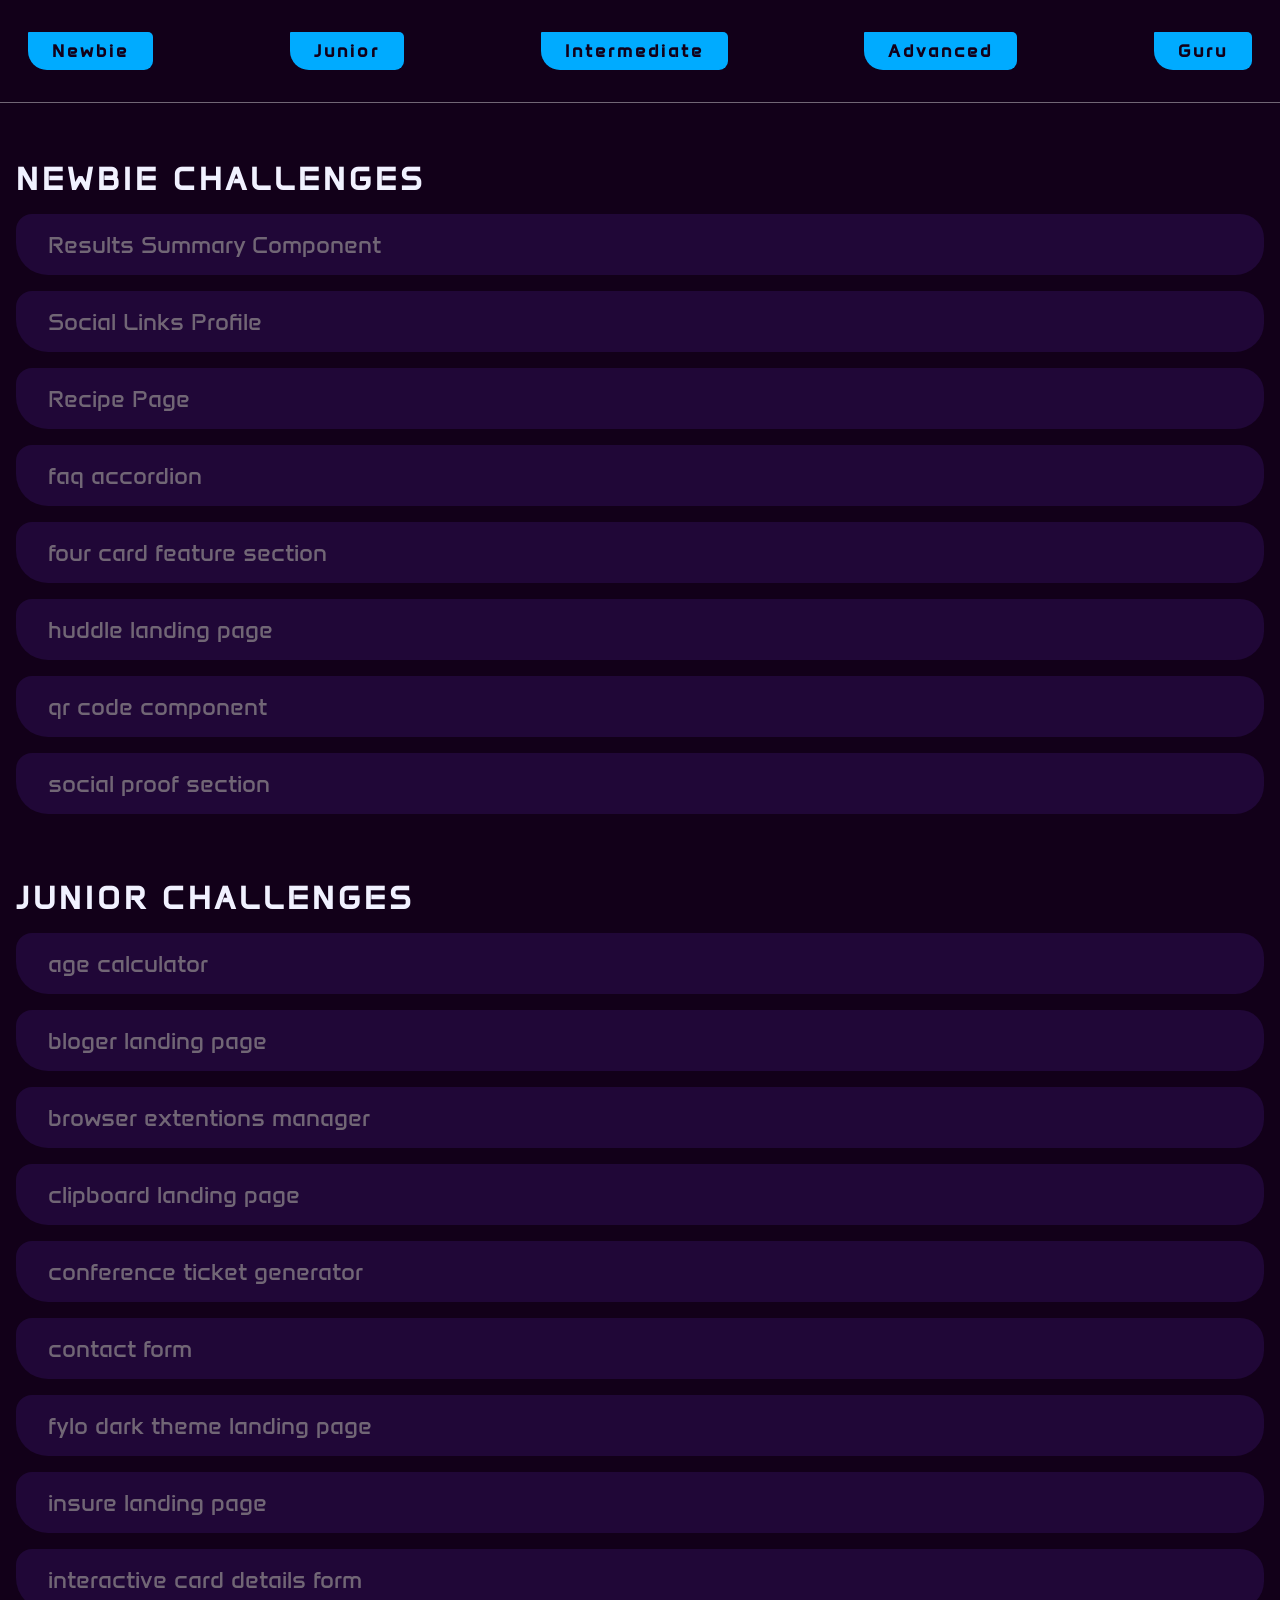
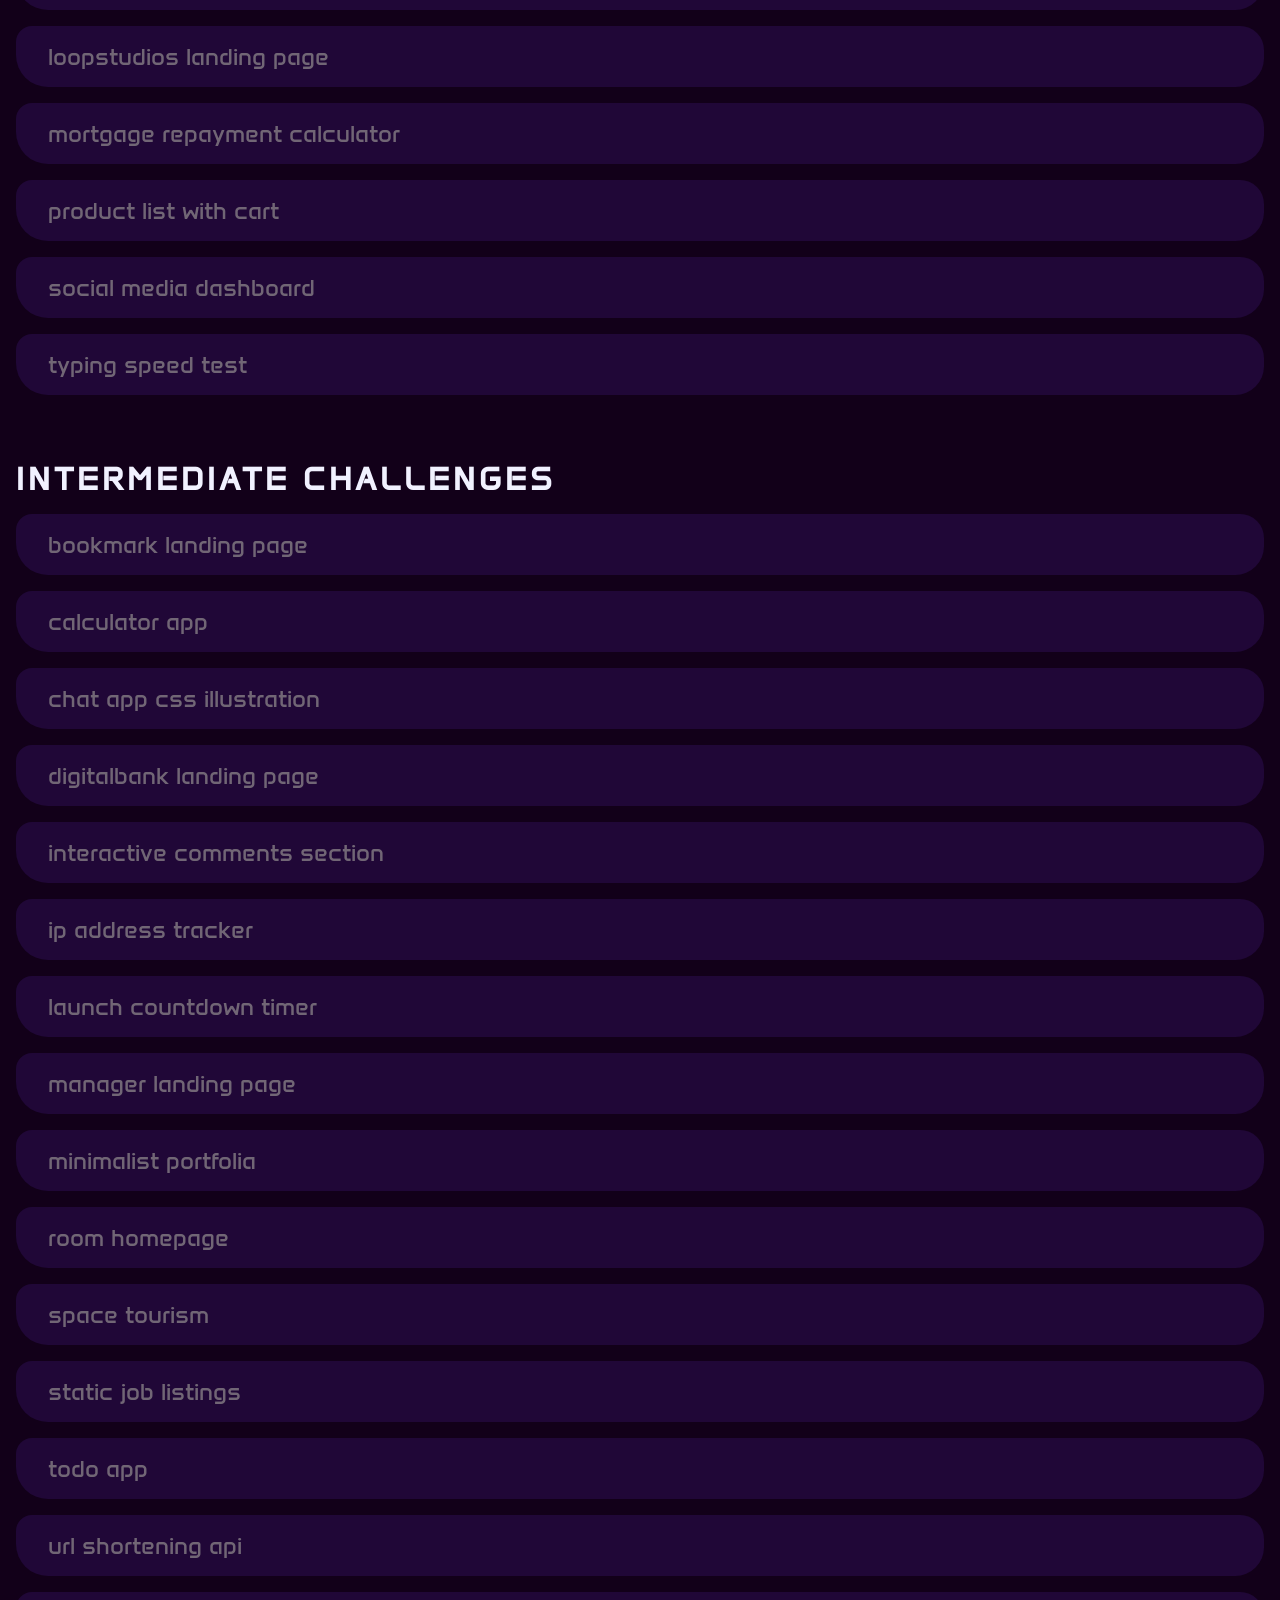
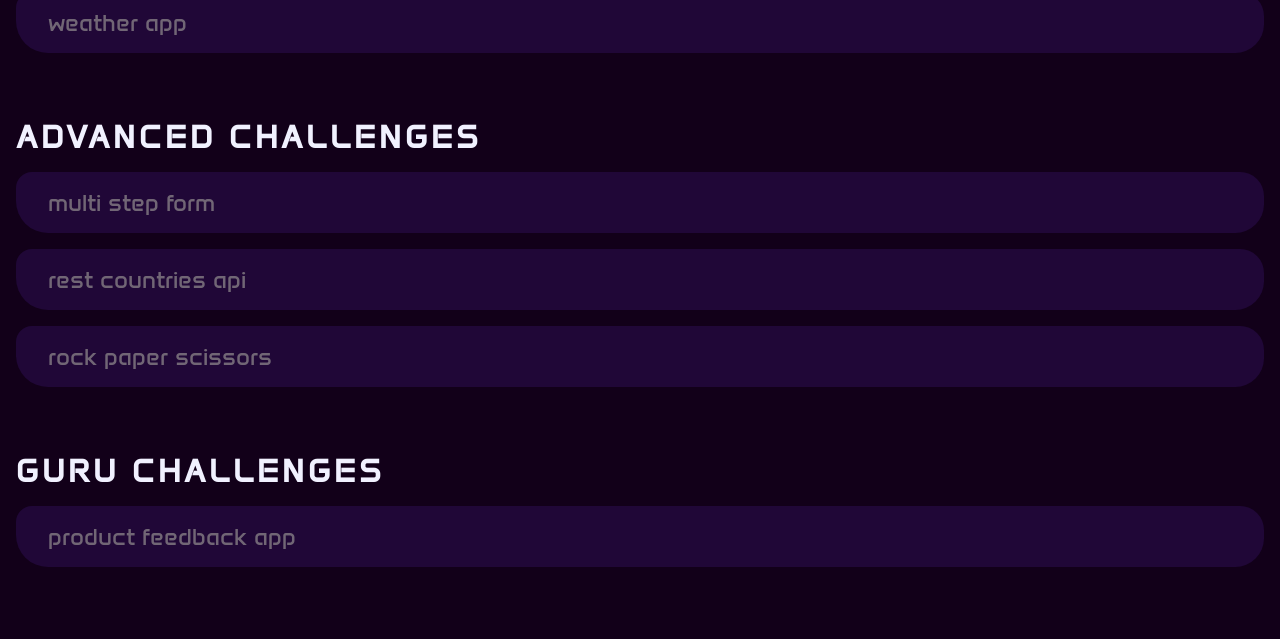
<file: index.html>
<!doctype html>
<html lang="en">
    <head>
        <meta charset="UTF-8" />
        <meta name="viewport" content="width=device-width, initial-scale=1" />
        <link
            rel="icon"
            type="image/png"
            sizes="32x32"
            href="./resource/favicon-32x32.png"
        />
        <title>FrontEnd Mentor Challenges</title>
        <link href="./resource/style.css" rel="stylesheet" />
    </head>
    <body>
        <header>
            <a href="#newbie">newbie</a>
            <a href="#junior">junior</a>
            <a href="#intermediate">intermediate</a>
            <a href="#advanced">advanced</a>
            <a href="#guru">guru</a>
        </header>

        <main>
            <section id="newbie">
                <h2>newbie Challenges</h2>
                <div class="solutions-links">
                    <a href="./newbie/results-summary-component/index.html"
                        >Results Summary Component</a
                    >
                    <a href="./newbie/social-links-profile/index.html"
                        >Social Links Profile</a
                    >
                    <a href="./newbie/recipe-page/index.html"> Recipe Page</a>
                    <a href="./newbie/faq-accordion/index.html"
                        >faq accordion</a
                    >
                    <a href="./newbie/four-card-feature-section/index.html"
                        >four card feature section</a
                    >
                    <a href="./newbie/huddle-landing-page/index.html">
                        huddle landing page
                    </a>
                    <a href="./newbie/qr-code-component/index.html"
                        >qr code component</a
                    >
                    <a href="./newbie/social-proof-section/index.html"
                        >social proof section</a
                    >
                </div>
            </section>
            <section id="junior">
                <h2>junior Challenges</h2>
                <div class="solutions-links">
                    <a href="./junior/age-calculator-app-main/index.html"
                        >age calculator</a
                    >
                    <a href="./junior/blogr-landing-page/index.html"
                        >bloger landing page</a
                    >
                    <a href="./junior/browser-extensions-manager-ui/index.html"
                        >browser extentions manager</a
                    >
                    <a href="./junior/clipboard-landing-page/index.html"
                        >clipboard landing page</a
                    >
                    <a href="./junior/conference-ticket-generator/index.html"
                        >conference ticket generator</a
                    >
                    <a href="./junior/contact-form/index.html">contact form</a>
                    <a href="./junior/fylo-dark-theme-landing-page/index.html"
                        >fylo dark theme landing page</a
                    >
                    <a href="./junior/insure-landing-page/index.html"
                        >insure landing page</a
                    >
                    <a href="./junior/interactive-card-details-form/index.html"
                        >interactive card details form</a
                    >
                    <a href="./junior/loopstudios-landing-page/index.html"
                        >loopstudios landing page</a
                    >
                    <a href="./junior/mortgage-repayment-calculator/index.html"
                        >mortgage repayment calculator</a
                    >
                    <a href="./junior/product-list-with-cart/index.html"
                        >product list with cart</a
                    >
                    <a
                        href="./junior/social-media-dashboard-with-theme-switcher/index.html"
                        >social media dashboard</a
                    >
                    <a href="./junior/typing-speed-test/index.html"
                        >typing speed test</a
                    >
                </div>
            </section>
            <section id="intermediate">
                <h2>intermediate Challenges</h2>
                <div class="solutions-links">
                    <a href="./intermediate/bookmark-landing-page/index.html"
                        >bookmark landing page</a
                    >
                    <a href="./intermediate/calculator-app/">calculator app</a>
                    <a
                        href="./intermediate/chat-app-css-illustration/index.html"
                        >chat app css illustration</a
                    >
                    <a href="./intermediate/digitalbank-landing-page/"
                        >digitalbank landing page</a
                    >
                    <a
                        href="./intermediate/interactive-comments-section/index.html"
                        >interactive comments section</a
                    >
                    <a href="./intermediate/ip-address-tracker/index.html"
                        >ip address tracker</a
                    >
                    <a href="./intermediate/launch-countdown-timer/index.html"
                        >launch countdown timer</a
                    >
                    <a href="./intermediate/manage-landing-page/index.html"
                        >manager landing page</a
                    >
                    <a href="./intermediate/minimalist-portfolio/"
                        >minimalist portfolia</a
                    >
                    <a href="./intermediate/room-homepage/index.html"
                        >room homepage</a
                    >
                    <a href="./intermediate/space-tourism-website/index.html"
                        >space tourism</a
                    >
                    <a href="./intermediate/static-job-listings/index.html"
                        >static job listings</a
                    >
                    <a href="./intermediate/todo-app/index.html">todo app</a>
                    <a href="./intermediate/url-shortening-api/index.html"
                        >url shortening api</a
                    >
                    <a href="./intermediate/weather-app/index.html"
                        >weather app</a
                    >
                </div>
            </section>

            <section id="advanced">
                <h2>advanced Challenges</h2>
                <div class="solutions-links">
                    <a href="./advanced/multi-step-form/index.html"
                        >multi step form</a
                    >
                    <a
                        href="./advanced/rest-countries-api-with-color-theme-switcher/index.html"
                        >rest countries api</a
                    >
                    <a href="./advanced/rock-paper-scissors/index.html"
                        >rock paper scissors</a
                    >
                </div>
            </section>

            <section id="guru">
                <h2>guru Challenges</h2>
                <div class="solutions-links">
                    <a href="./guru/product-feedback-app/app/index.html"
                        >product feedback app</a
                    >
                </div>
            </section>
        </main>
    </body>
</html>
</file>
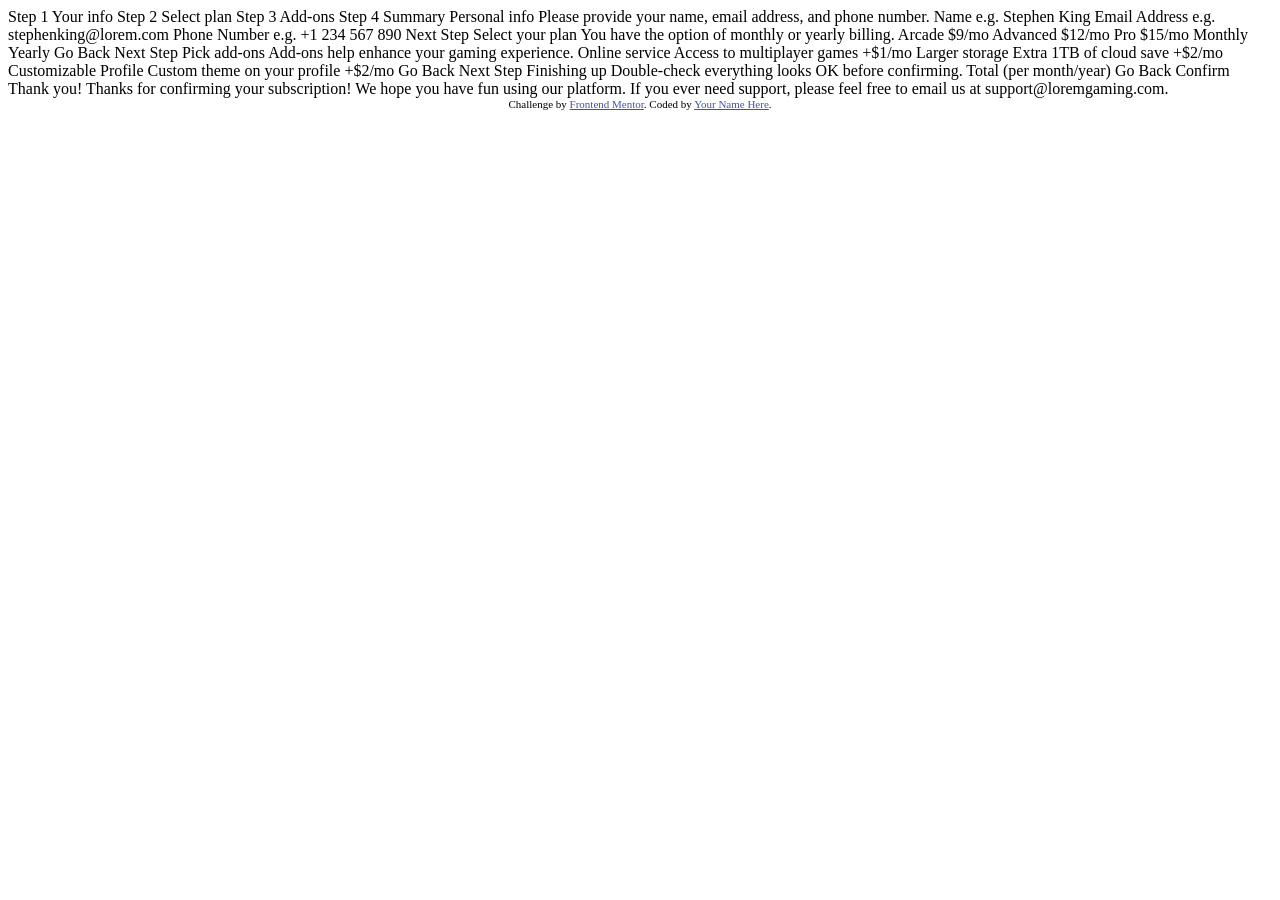
<file: advanced/multi-step-form/index.html>
<!DOCTYPE html>
<html lang="en">
<head>
  <meta charset="UTF-8">
  <meta name="viewport" content="width=device-width, initial-scale=1.0"> <!-- displays site properly based on user's device -->

  <link rel="icon" type="image/png" sizes="32x32" href="./assets/images/favicon-32x32.png">
  
  <title>Frontend Mentor | Multi-step form</title>

  <!-- Feel free to remove these styles or customise in your own stylesheet 👍 -->
  <style>
    .attribution { font-size: 11px; text-align: center; }
    .attribution a { color: hsl(228, 45%, 44%); }
  </style>
</head>
<body>

  <!-- Sidebar start -->

  Step 1
  Your info

  Step 2
  Select plan

  Step 3
  Add-ons

  Step 4
  Summary

  <!-- Sidebar end -->

  <!-- Step 1 start -->

  Personal info
  Please provide your name, email address, and phone number.

  Name
  e.g. Stephen King

  Email Address
  e.g. stephenking@lorem.com

  Phone Number
  e.g. +1 234 567 890

  Next Step

  <!-- Step 1 end -->

  <!-- Step 2 start -->

  Select your plan
  You have the option of monthly or yearly billing.

  Arcade
  $9/mo

  Advanced
  $12/mo

  Pro
  $15/mo

  Monthly
  Yearly

  Go Back
  Next Step

  <!-- Step 2 end -->

  <!-- Step 3 start -->

  Pick add-ons
  Add-ons help enhance your gaming experience.

  Online service
  Access to multiplayer games
  +$1/mo

  Larger storage
  Extra 1TB of cloud save
  +$2/mo

  Customizable Profile
  Custom theme on your profile
  +$2/mo

  Go Back
  Next Step

  <!-- Step 3 end -->

  <!-- Step 4 start -->

  Finishing up
  Double-check everything looks OK before confirming.

  <!-- Dynamically add subscription and add-on selections here -->

  Total (per month/year)

  Go Back
  Confirm

  <!-- Step 4 end -->

  <!-- Step 5 start -->

  Thank you!

  Thanks for confirming your subscription! We hope you have fun 
  using our platform. If you ever need support, please feel free 
  to email us at support@loremgaming.com.

  <!-- Step 5 end -->
  
  <div class="attribution">
    Challenge by <a href="https://www.frontendmentor.io?ref=challenge" target="_blank">Frontend Mentor</a>. 
    Coded by <a href="#">Your Name Here</a>.
  </div>
</body>
</html>
</file>
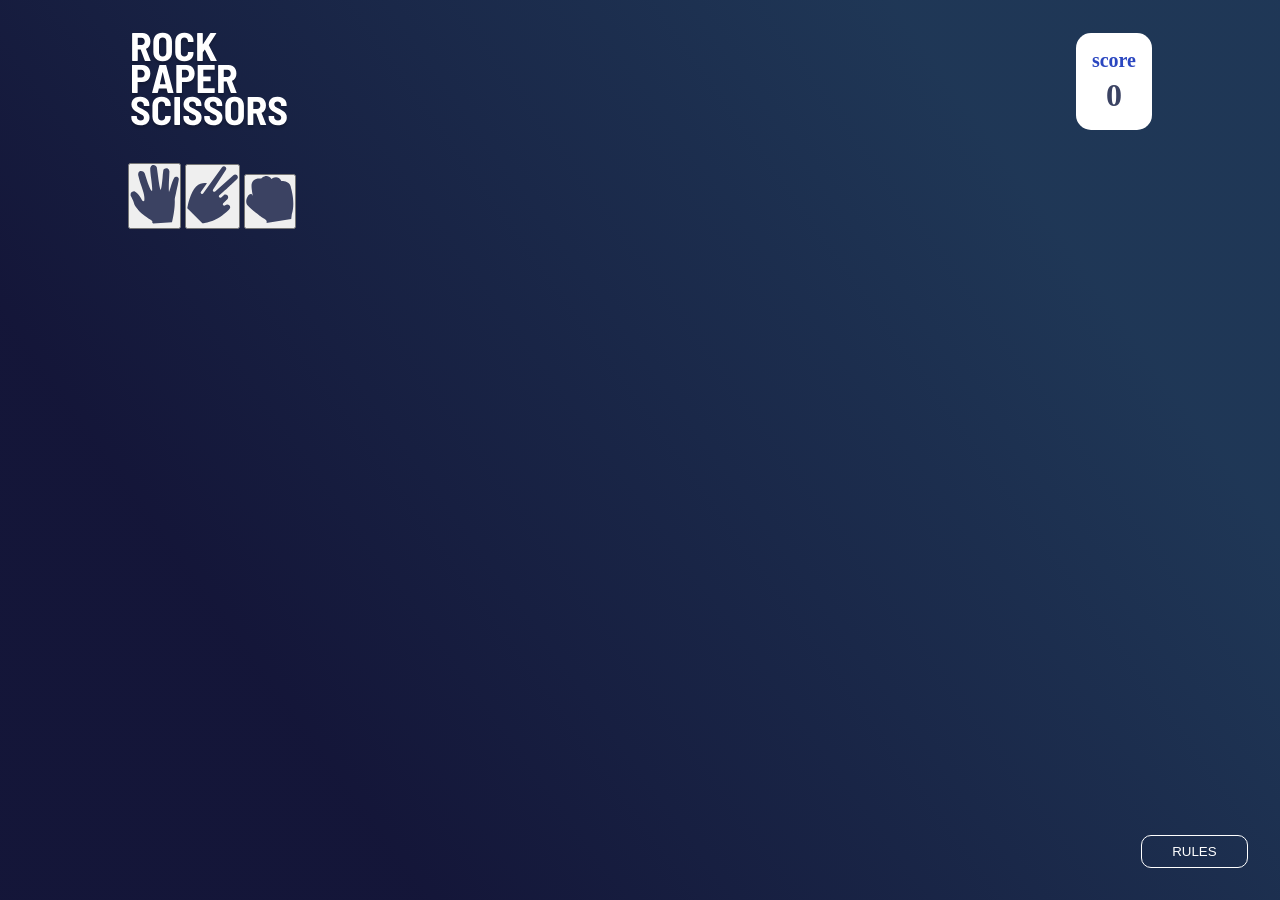
<file: advanced/rock-paper-scissors/index.html>
<!DOCTYPE html>
<html lang="en">

<head>
  <meta charset="UTF-8">
  <meta name="viewport" content="width=device-width, initial-scale=1.0">
  <!-- displays site properly based on user's device -->

  <link rel="icon" type="image/png" sizes="32x32" href="./images/favicon-32x32.png">

  <title>Frontend Mentor | Rock, Paper, Scissors</title>
  <link rel="stylesheet" href="./css/style.css">

  <!-- Score -->
  <!-- Rules -->
  <!---->
  <!-- You Picked -->
  <!-- The House Picked -->
  <!---->
  <!-- You Win -->
  <!-- You Lose -->
  <!---->
  <!-- Play Again -->
  <!---->
</head>

<body>

  <div id="wrapper">
    <header>
      <img src="./images/logo.svg" alt="">
      <strong>
        score <span id="score">0</span>
      </strong>
    </header>
    <main>
      <button type="button" id="paper">
        <img src="./images/icon-paper.svg" alt="">
      </button>
      <button type="button" id="scissors">
        <img src="./images/icon-scissors.svg" alt="">
      </button>
      <button type="button" id="rock">
        <img src="./images/icon-rock.svg" alt="">
      </button>
    </main>

    <button type="button" id="rules">rules</button>
  </div>




  <!-- :TODO: Set attribution</!-->
  <!-- <div class="attribution" hidden> -->
  <!--   Challenge by <a href="https://www.frontendmentor.io?ref=challenge" target="_blank">Frontend Mentor</a>. -->
  <!--   Coded by <a href="#">Your Name Here</a>. -->
  <!-- </div> -->

  <script src="js/main.js">

  </script>
</body>

</html>
</file>
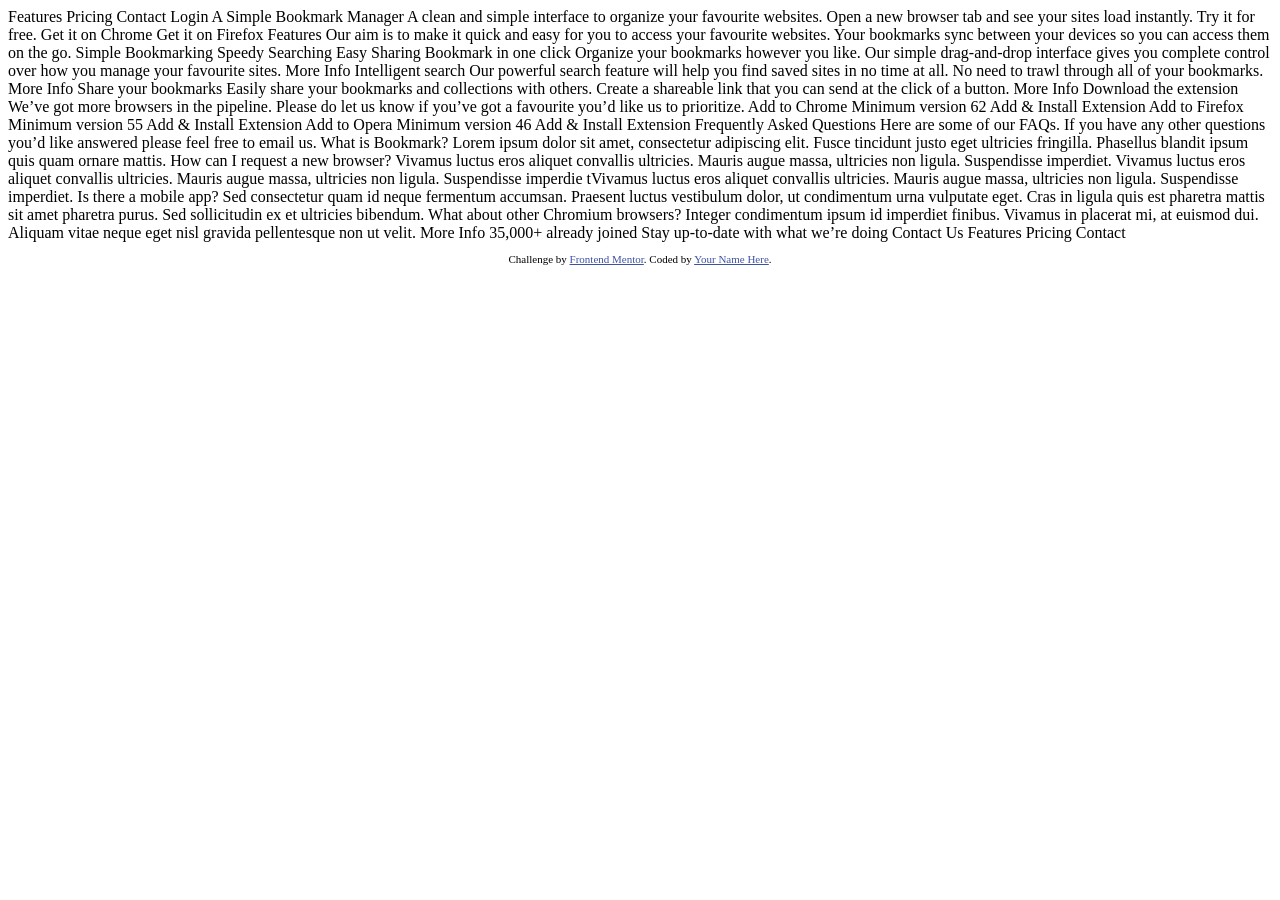
<file: intermediate/bookmark-landing-page/index.html>
<!DOCTYPE html>
<html lang="en">
<head>
  <meta charset="UTF-8">
  <meta name="viewport" content="width=device-width, initial-scale=1.0"> <!-- displays site properly based on user's device -->

  <link rel="icon" type="image/png" sizes="32x32" href="./images/favicon-32x32.png">
  
  <title>Frontend Mentor | Bookmark landing page</title>

  <!-- Feel free to remove these styles or customise in your own stylesheet 👍 -->
  <style>
    .attribution { font-size: 11px; text-align: center; }
    .attribution a { color: hsl(228, 45%, 44%); }
  </style>
</head>
<body>

  Features
  Pricing
  Contact
  Login

  A Simple Bookmark Manager

  A clean and simple interface to organize your favourite websites. Open a new 
  browser tab and see your sites load instantly. Try it for free.

  Get it on Chrome
  Get it on Firefox

  Features

  Our aim is to make it quick and easy for you to access your favourite websites. 
  Your bookmarks sync between your devices so you can access them on the go.

  Simple Bookmarking
  Speedy Searching
  Easy Sharing

  Bookmark in one click

  Organize your bookmarks however you like. Our simple drag-and-drop interface 
  gives you complete control over how you manage your favourite sites.

  More Info

  Intelligent search

  Our powerful search feature will help you find saved sites in no time at all. 
  No need to trawl through all of your bookmarks.

  More Info

  Share your bookmarks

  Easily share your bookmarks and collections with others. Create a shareable 
  link that you can send at the click of a button.

  More Info

  Download the extension

  We’ve got more browsers in the pipeline. Please do let us know if you’ve 
  got a favourite you’d like us to prioritize.

  Add to Chrome
  Minimum version 62
  Add & Install Extension

  Add to Firefox
  Minimum version 55
  Add & Install Extension

  Add to Opera
  Minimum version 46
  Add & Install Extension

  Frequently Asked Questions
  
  Here are some of our FAQs. If you have any other questions you’d like 
  answered please feel free to email us.

  <!-- Question 1 -->
  What is Bookmark?

  <!-- Answer 1 -->
  Lorem ipsum dolor sit amet, consectetur adipiscing elit. Fusce tincidunt 
  justo eget ultricies fringilla. Phasellus blandit ipsum quis quam ornare mattis.

  <!-- Question 2 -->
  How can I request a new browser?

  <!-- Answer 2 -->
  Vivamus luctus eros aliquet convallis ultricies. Mauris augue massa, ultricies non ligula. 
  Suspendisse imperdiet. Vivamus luctus eros aliquet convallis ultricies. Mauris augue massa, 
  ultricies non ligula. Suspendisse imperdie tVivamus luctus eros aliquet convallis ultricies. 
  Mauris augue massa, ultricies non ligula. Suspendisse imperdiet.

  <!-- Question 3 -->
  Is there a mobile app?

  <!-- Answer 3 -->
  Sed consectetur quam id neque fermentum accumsan. Praesent luctus vestibulum dolor, ut condimentum 
  urna vulputate eget. Cras in ligula quis est pharetra mattis sit amet pharetra purus. Sed 
  sollicitudin ex et ultricies bibendum.

  <!-- Question 4 -->
  What about other Chromium browsers?

  <!-- Answer 4 -->
  Integer condimentum ipsum id imperdiet finibus. Vivamus in placerat mi, at euismod dui. Aliquam 
  vitae neque eget nisl gravida pellentesque non ut velit.

  More Info

  35,000+ already joined

  Stay up-to-date with what we’re doing

  Contact Us

  Features
  Pricing
  Contact
  
  <footer>
    <p class="attribution">
      Challenge by <a href="https://www.frontendmentor.io?ref=challenge" target="_blank">Frontend Mentor</a>. 
      Coded by <a href="#">Your Name Here</a>.
    </p>
  </footer>
</body>
</html>
</file>
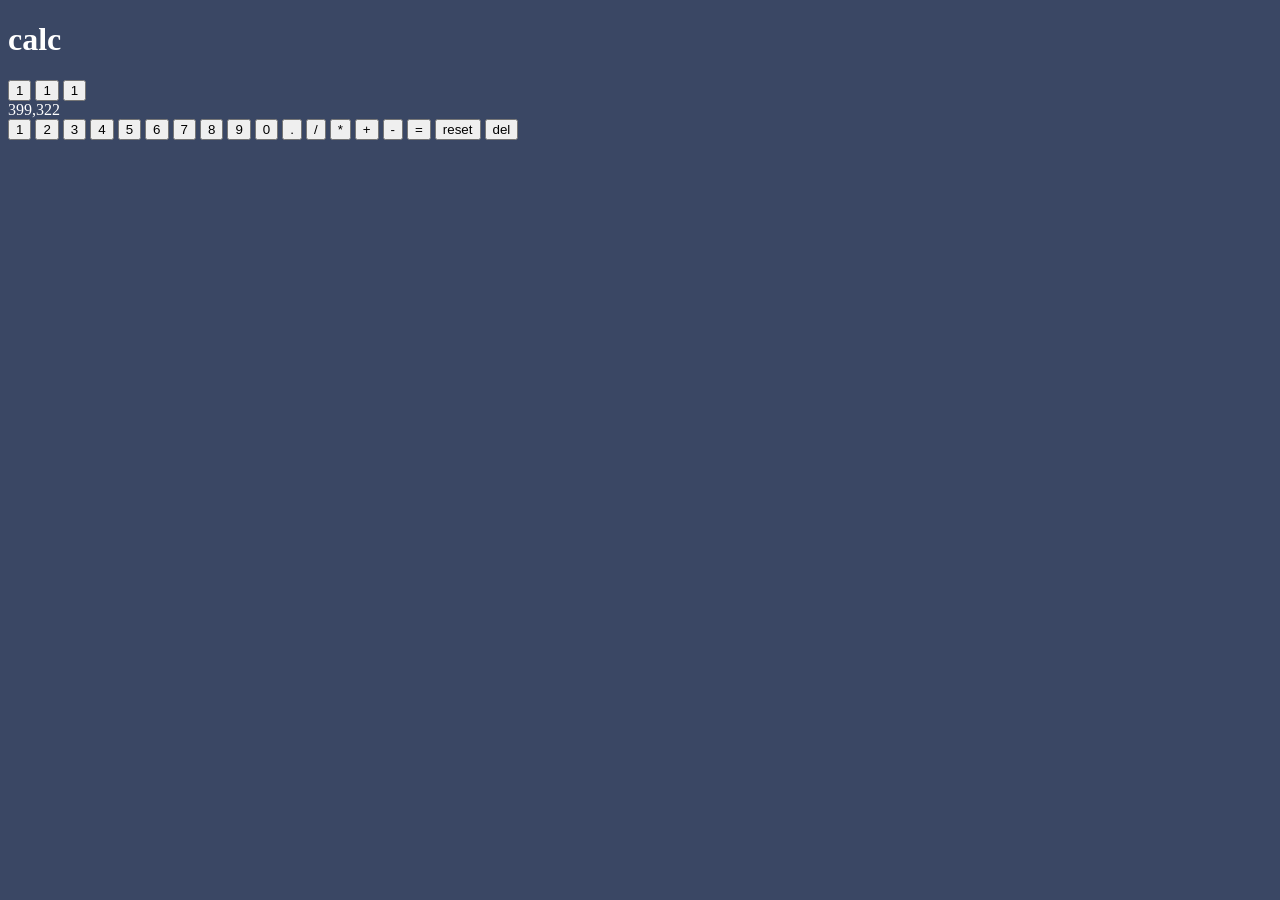
<file: intermediate/calculator-app/index.html>
<!DOCTYPE html>
<html lang="en">

<head>
  <meta charset="UTF-8">
  <meta name="viewport" content="width=device-width, initial-scale=1.0">
  <!-- displays site properly based on user's device -->

  <link rel="icon" type="image/png" sizes="32x32" href="./images/favicon-32x32.png">

  <title>Frontend Mentor | Calculator app</title>
  <link rel="stylesheet" href="./css/style.css">
</head>

<body>

  <main>
    <header>
      <h1>calc</h1>
      <div>
        <button type="button">1</button>
        <button type="button">1</button>
        <button type="button">1</button>
      </div>
    </header>
    <div class="output">399,322</div>
    <div>

      <button type="button">1</button>
      <button type="button">2</button>
      <button type="button">3</button>
      <button type="button">4</button>
      <button type="button">5</button>
      <button type="button">6</button>
      <button type="button">7</button>
      <button type="button">8</button>
      <button type="button">9</button>
      <button type="button">0</button>
      <button type="button">.</button>
      <button type="button">/</button>
      <button type="button">*</button>
      <button type="button">+</button>
      <button type="button">-</button>
      <button type="button">=</button>
      <button type="button">reset</button>
      <button type="button">del</button>

    </div>
  </main>


  <!-- <div class="attribution"> -->
  <!--   Challenge by <a href="https://www.frontendmentor.io?ref=challenge" target="_blank">Frontend Mentor</a>. -->
  <!--   Coded by <a href="#">Your Name Here</a>. -->
  <!-- </div> -->
</body>

</html>
</file>
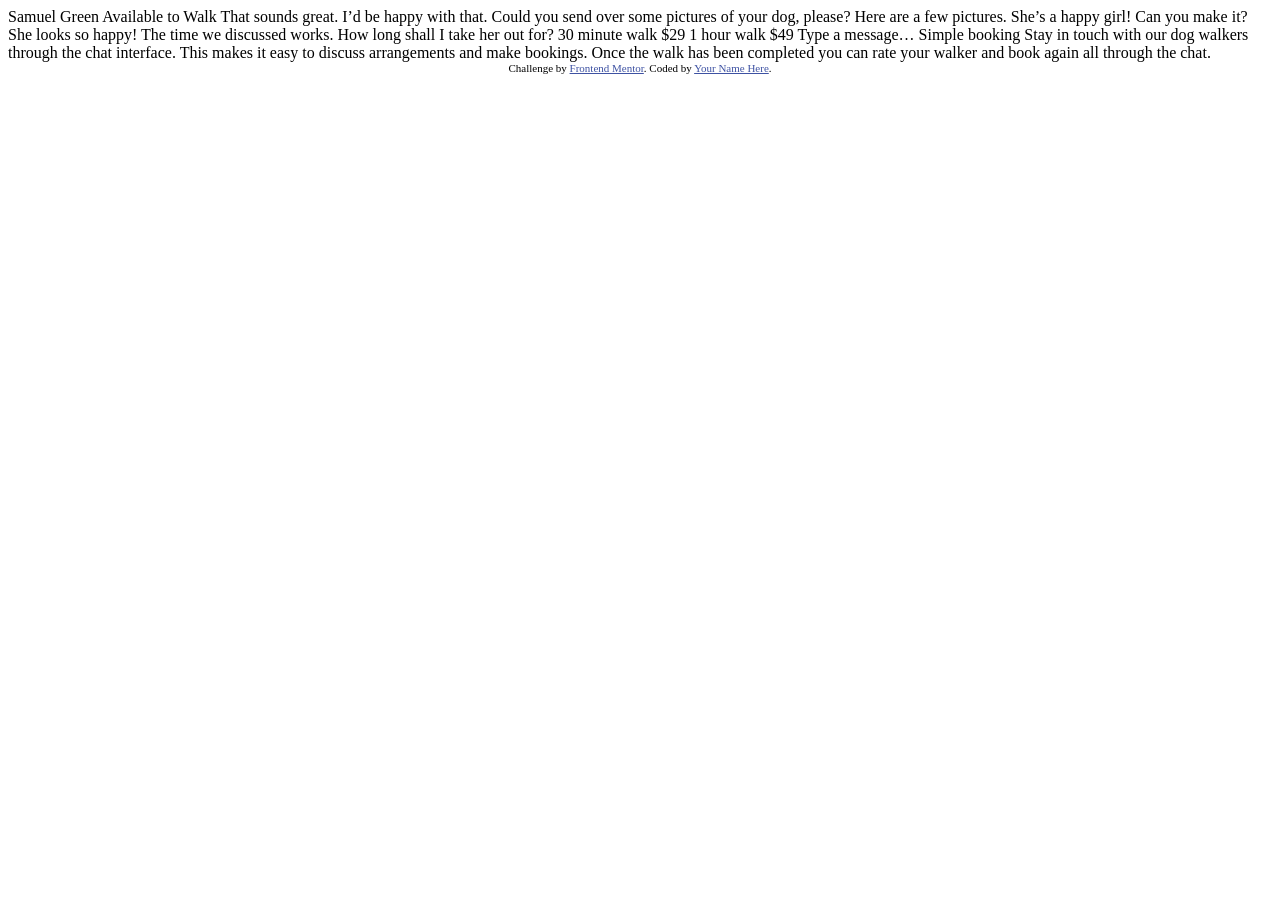
<file: intermediate/chat-app-css-illustration/index.html>
<!DOCTYPE html>
<html lang="en">
<head>
  <meta charset="UTF-8">
  <meta name="viewport" content="width=device-width, initial-scale=1.0"> <!-- displays site properly based on user's device -->

  <link rel="icon" type="image/png" sizes="32x32" href="./images/favicon-32x32.png">
  
  <title>Frontend Mentor | [Challenge Name Here]</title>

  <!-- Feel free to remove these styles or customise in your own stylesheet 👍 -->
  <style>
    .attribution { font-size: 11px; text-align: center; }
    .attribution a { color: hsl(228, 45%, 44%); }
  </style>
</head>
<body>

  Samuel Green
  Available to Walk

  That sounds great. I’d be happy with that.

  Could you send over some pictures of your dog, please?

  Here are a few pictures. She’s a happy girl!

  Can you make it?

  She looks so happy! The time we discussed works. How long shall I take her out for?

  30 minute walk
  $29

  1 hour walk
  $49

  Type a message…

  Simple booking

  Stay in touch with our dog walkers through the chat interface. This makes it easy to 
  discuss arrangements and make bookings. Once the walk has been completed you can rate 
  your walker and book again all through the chat.
  
  <div class="attribution">
    Challenge by <a href="https://www.frontendmentor.io?ref=challenge" target="_blank">Frontend Mentor</a>. 
    Coded by <a href="#">Your Name Here</a>.
  </div>
</body>
</html>
</file>
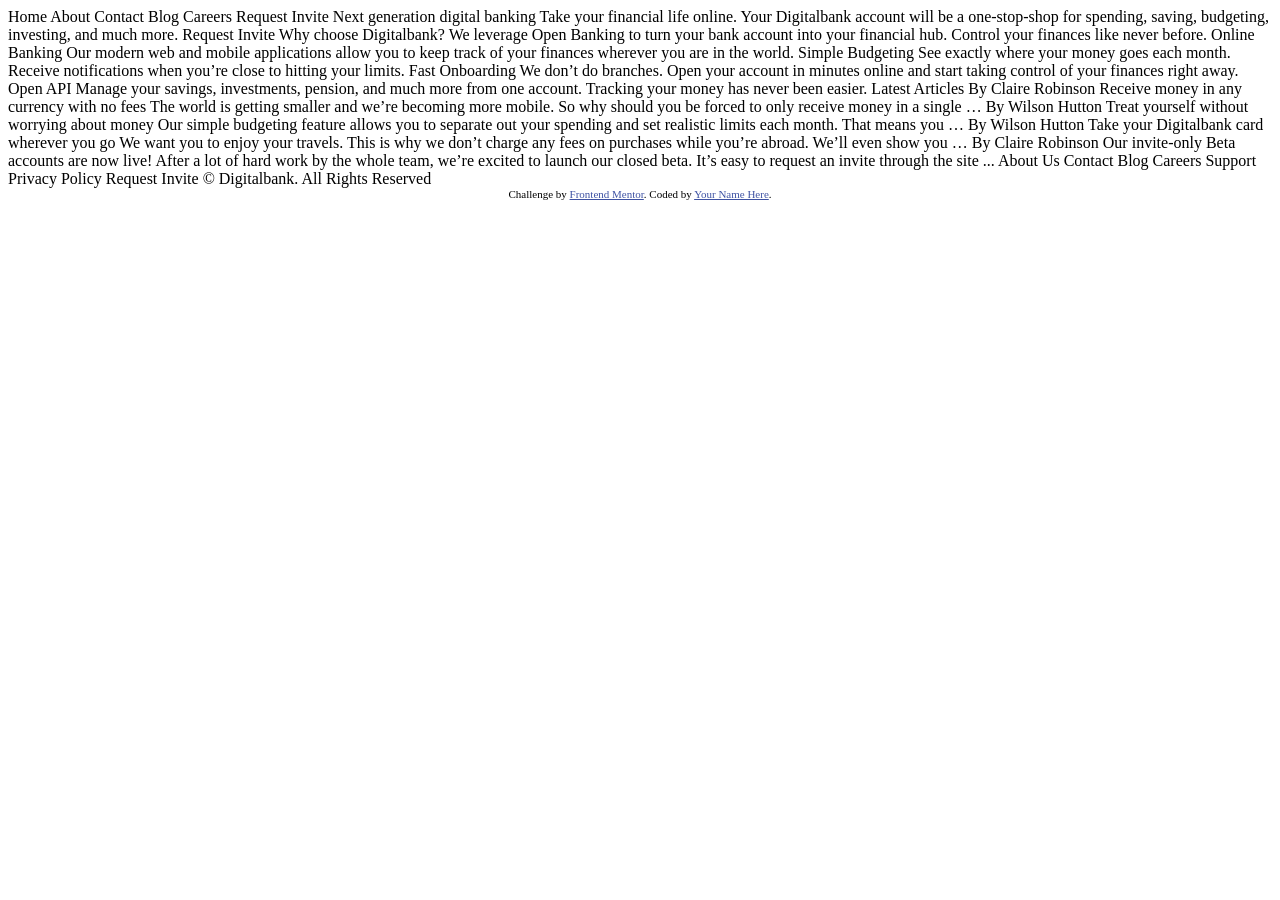
<file: intermediate/digitalbank-landing-page/index.html>
<!DOCTYPE html>
<html lang="en">
<head>
  <meta charset="UTF-8">
  <meta name="viewport" content="width=device-width, initial-scale=1.0"> <!-- displays site properly based on user's device -->

  <link rel="icon" type="image/png" sizes="32x32" href="./images/favicon-32x32.png">
  
  <title>Frontend Mentor | Digitalbank landing page</title>

  <!-- Feel free to remove these styles or customise in your own stylesheet 👍 -->
  <style>
    .attribution { font-size: 11px; text-align: center; }
    .attribution a { color: hsl(228, 45%, 44%); }
  </style>
</head>
<body>

  Home
  About
  Contact
  Blog
  Careers

  Request Invite



  Next generation digital banking

  Take your financial life online. Your Digitalbank account will be a one-stop-shop 
  for spending, saving, budgeting, investing, and much more.

  Request Invite



  Why choose Digitalbank?

  We leverage Open Banking to turn your bank account into your financial hub. Control 
  your finances like never before.

  Online Banking
  Our modern web and mobile applications allow you to keep track of your finances 
  wherever you are in the world.

  Simple Budgeting
  See exactly where your money goes each month. Receive notifications when you’re 
  close to hitting your limits.

  Fast Onboarding
  We don’t do branches. Open your account in minutes online and start taking control 
  of your finances right away.

  Open API
  Manage your savings, investments, pension, and much more from one account. Tracking 
  your money has never been easier.

  

  Latest Articles

  By Claire Robinson
  Receive money in any currency with no fees
  The world is getting smaller and we’re becoming more mobile. So why should you be 
  forced to only receive money in a single …

  By Wilson Hutton
  Treat yourself without worrying about money
  Our simple budgeting feature allows you to separate out your spending and set 
  realistic limits each month. That means you …

  By Wilson Hutton
  Take your Digitalbank card wherever you go
  We want you to enjoy your travels. This is why we don’t charge any fees on purchases 
  while you’re abroad. We’ll even show you …

  By Claire Robinson
  Our invite-only Beta accounts are now live!
  After a lot of hard work by the whole team, we’re excited to launch our closed beta. 
  It’s easy to request an invite through the site ...

  

  About Us
  Contact
  Blog
  Careers
  Support
  Privacy Policy

  Request Invite

  © Digitalbank. All Rights Reserved
  
  <div class="attribution">
    Challenge by <a href="https://www.frontendmentor.io?ref=challenge" target="_blank">Frontend Mentor</a>. 
    Coded by <a href="#">Your Name Here</a>.
  </div>
</body>
</html>
</file>
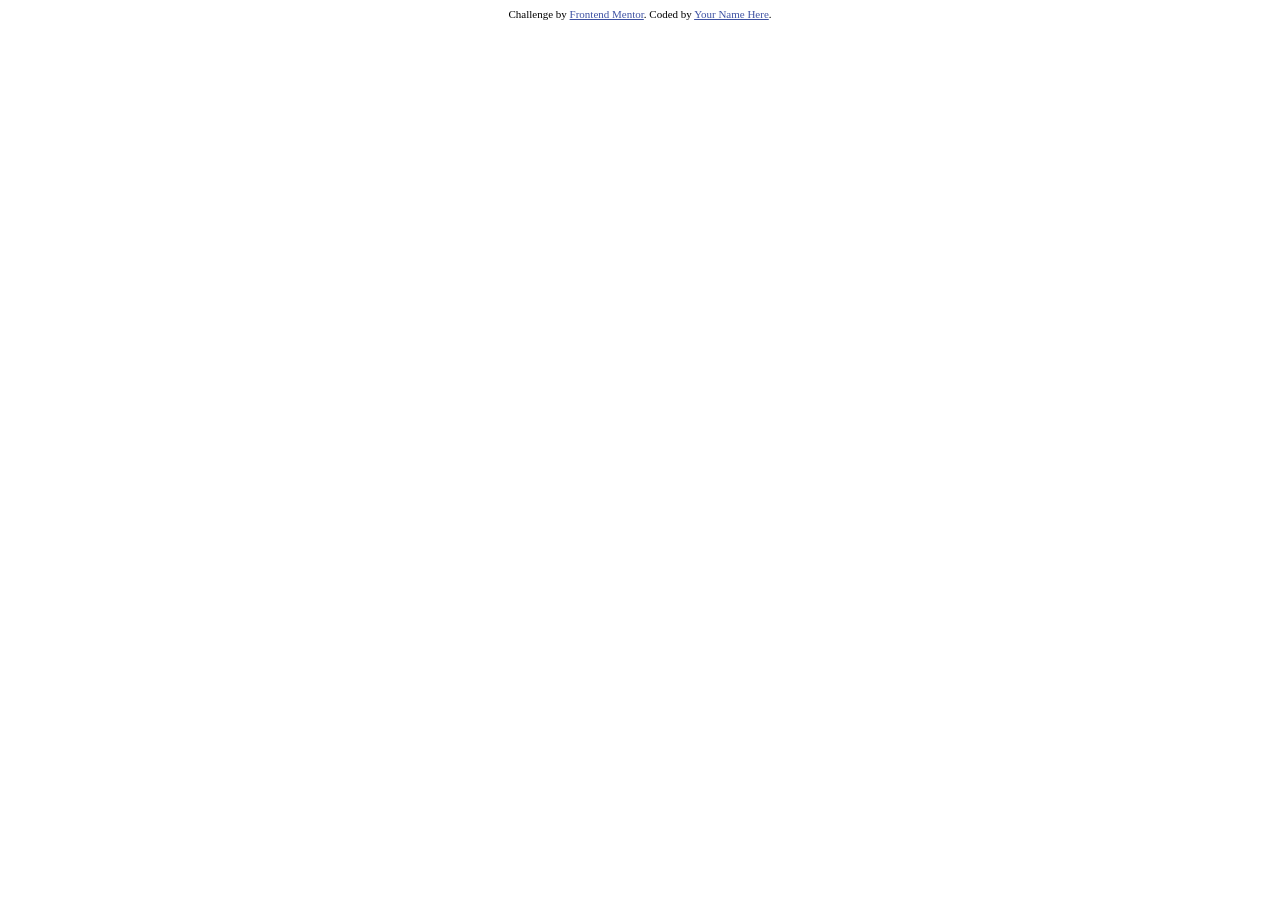
<file: intermediate/interactive-comments-section/index.html>
<!DOCTYPE html>
<html lang="en">
<head>
  <meta charset="UTF-8">
  <meta name="viewport" content="width=device-width, initial-scale=1.0"> <!-- displays site properly based on user's device -->

  <link rel="icon" type="image/png" sizes="32x32" href="./images/favicon-32x32.png">
  
  <title>Frontend Mentor | Interactive comments section</title>

  <!-- Feel free to remove these styles or customise in your own stylesheet 👍 -->
  <style>
    .attribution { font-size: 11px; text-align: center; }
    .attribution a { color: hsl(228, 45%, 44%); }
  </style>
</head>
<body>

  <!-- Pull dynamic content from the data.json file -->
  
  <div class="attribution">
    Challenge by <a href="https://www.frontendmentor.io?ref=challenge" target="_blank">Frontend Mentor</a>. 
    Coded by <a href="#">Your Name Here</a>.
  </div>
</body>
</html>
</file>
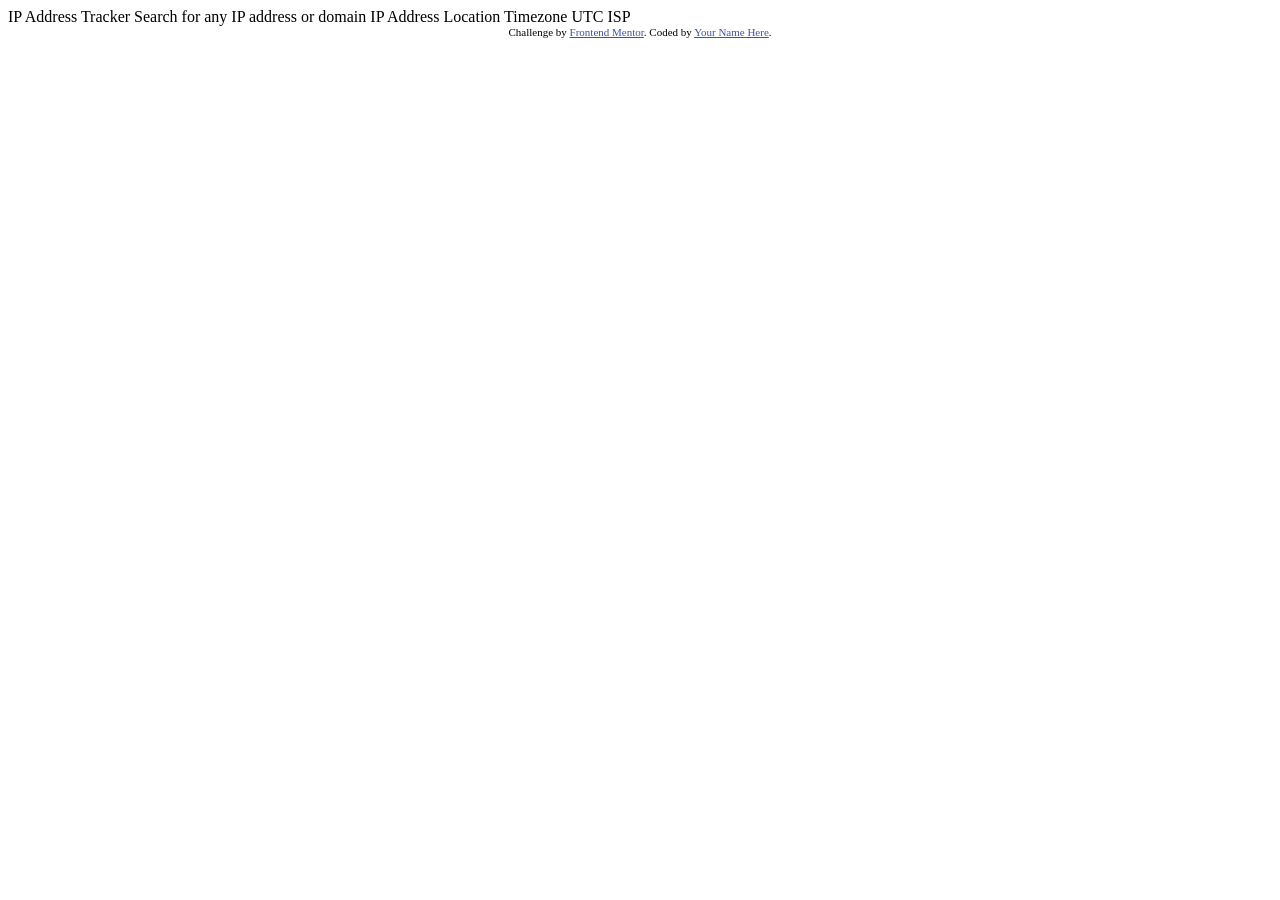
<file: intermediate/ip-address-tracker/index.html>
<!DOCTYPE html>
<html lang="en">
<head>
  <meta charset="UTF-8">
  <meta name="viewport" content="width=device-width, initial-scale=1.0"> <!-- displays site properly based on user's device -->

  <link rel="icon" type="image/png" sizes="32x32" href="./images/favicon-32x32.png">
  
  <title>Frontend Mentor | IP Address Tracker</title>

  <!-- Feel free to remove these styles or customise in your own stylesheet 👍 -->
  <style>
    .attribution { font-size: 11px; text-align: center; }
    .attribution a { color: hsl(228, 45%, 44%); }
  </style>
</head>
<body>

  IP Address Tracker

  Search for any IP address or domain

  IP Address
  Location
  Timezone
    UTC <!-- add offset value dynamically using the API -->
  ISP
  
  <div class="attribution">
    Challenge by <a href="https://www.frontendmentor.io?ref=challenge" target="_blank">Frontend Mentor</a>. 
    Coded by <a href="#">Your Name Here</a>.
  </div>
</body>
</html>
</file>
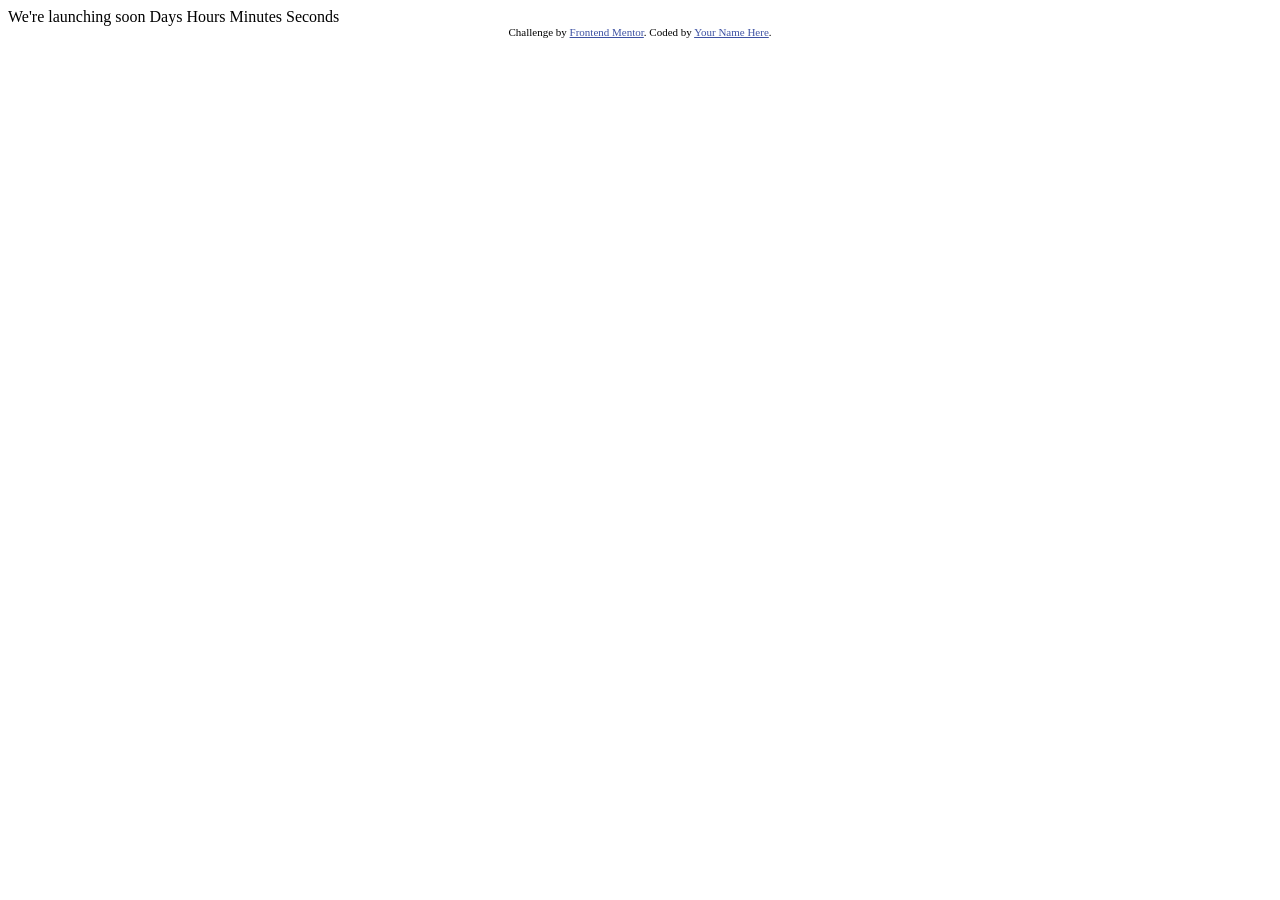
<file: intermediate/launch-countdown-timer/index.html>
<!DOCTYPE html>
<html lang="en">
<head>
  <meta charset="UTF-8">
  <meta name="viewport" content="width=device-width, initial-scale=1.0"> <!-- displays site properly based on user's device -->

  <link rel="icon" type="image/png" sizes="32x32" href="./images/favicon-32x32.png">
  
  <title>Frontend Mentor | Launch countdown timer</title>

  <!-- Feel free to remove these styles or customise in your own stylesheet 👍 -->
  <style>
    .attribution { font-size: 11px; text-align: center; }
    .attribution a { color: hsl(228, 45%, 44%); }
  </style>
</head>
<body>

  We're launching soon

  Days
  Hours
  Minutes
  Seconds
  
  <div class="attribution">
    Challenge by <a href="https://www.frontendmentor.io?ref=challenge" target="_blank">Frontend Mentor</a>. 
    Coded by <a href="#">Your Name Here</a>.
  </div>
</body>
</html>
</file>
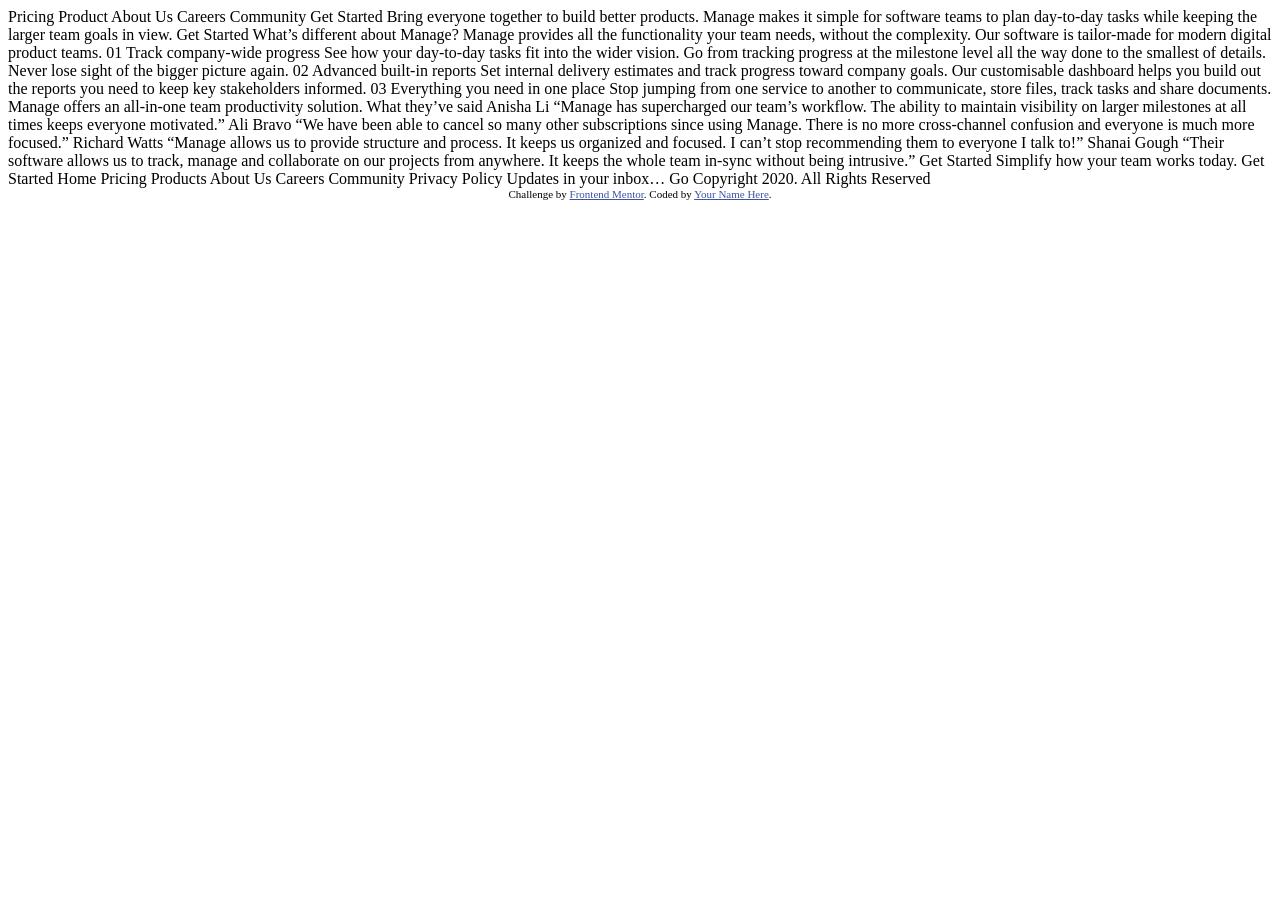
<file: intermediate/manage-landing-page/index.html>
<!DOCTYPE html>
<html lang="en">
<head>
  <meta charset="UTF-8">
  <meta name="viewport" content="width=device-width, initial-scale=1.0"> <!-- displays site properly based on user's device -->

  <link rel="icon" type="image/png" sizes="32x32" href="./images/favicon-32x32.png">
  
  <title>Frontend Mentor | Manage landing page</title>

  <!-- Feel free to remove these styles or customise in your own stylesheet 👍 -->
  <style>
    .attribution { font-size: 11px; text-align: center; }
    .attribution a { color: hsl(228, 45%, 44%); }
  </style>
</head>
<body>

  Pricing
  Product
  About Us
  Careers
  Community

  Get Started

  Bring everyone together to build better products.

  Manage makes it simple for software teams to plan day-to-day 
  tasks while keeping the larger team goals in view.

  Get Started

  What’s different about Manage?

  Manage provides all the functionality your team needs, without 
  the complexity. Our software is tailor-made for modern digital 
  product teams. 

  01
  Track company-wide progress
  See how your day-to-day tasks fit into the wider vision. Go from 
  tracking progress at the milestone level all the way done to the 
  smallest of details. Never lose sight of the bigger picture again.

  02
  Advanced built-in reports
  Set internal delivery estimates and track progress toward company 
  goals. Our customisable dashboard helps you build out the reports 
  you need to keep key stakeholders informed.

  03
  Everything you need in one place
  Stop jumping from one service to another to communicate, store files, 
  track tasks and share documents. Manage offers an all-in-one team 
  productivity solution.

  What they’ve said

  Anisha Li
  “Manage has supercharged our team’s workflow. The ability to maintain 
  visibility on larger milestones at all times keeps everyone motivated.”

  Ali Bravo
  “We have been able to cancel so many other subscriptions since using 
  Manage. There is no more cross-channel confusion and everyone is much 
  more focused.”

  Richard Watts
  “Manage allows us to provide structure and process. It keeps us organized 
  and focused. I can’t stop recommending them to everyone I talk to!”

  Shanai Gough
  “Their software allows us to track, manage and collaborate on our projects 
  from anywhere. It keeps the whole team in-sync without being intrusive.”

  Get Started

  Simplify how your team works today.
  Get Started

  Home
  Pricing
  Products
  About Us
  Careers
  Community
  Privacy Policy

  Updates in your inbox…
  Go

  Copyright 2020. All Rights Reserved

  
  <div class="attribution">
    Challenge by <a href="https://www.frontendmentor.io?ref=challenge" target="_blank">Frontend Mentor</a>. 
    Coded by <a href="#">Your Name Here</a>.
  </div>
</body>
</html>
</file>
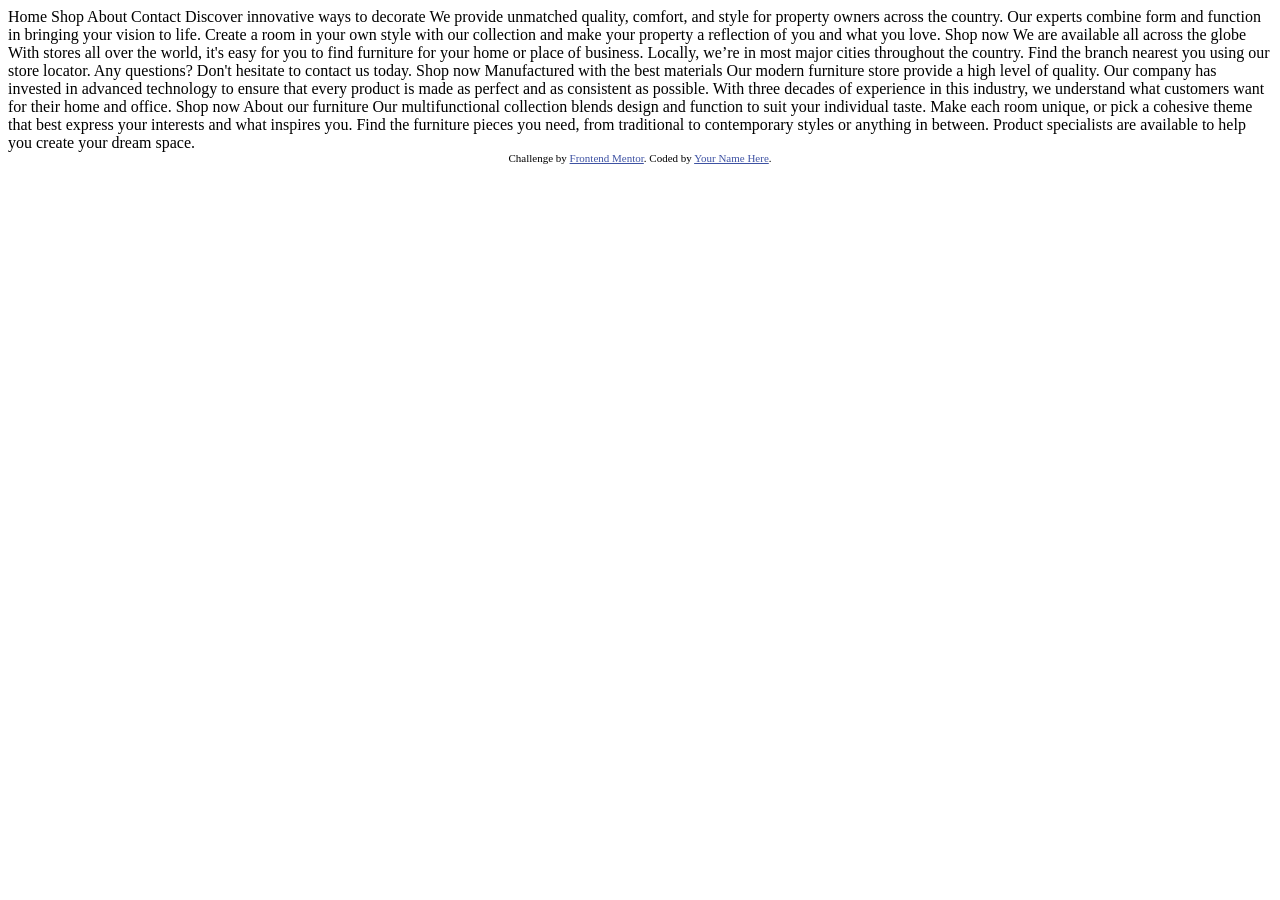
<file: intermediate/room-homepage/index.html>
<!DOCTYPE html>
<html lang="en">
<head>
  <meta charset="UTF-8">
  <meta name="viewport" content="width=device-width, initial-scale=1.0"> <!-- displays site properly based on user's device -->

  <link rel="icon" type="image/png" sizes="32x32" href="./images/favicon-32x32.png">
  
  <title>Frontend Mentor | Room homepage</title>

  <!-- Feel free to remove these styles or customise in your own stylesheet 👍 -->
  <style>
    .attribution { font-size: 11px; text-align: center; }
    .attribution a { color: hsl(228, 45%, 44%); }
  </style>
</head>
<body>
  Home
  Shop
  About
  Contact

  Discover innovative ways to decorate

  We provide unmatched quality, comfort, and style for property owners across the country. 
  Our experts combine form and function in bringing your vision to life. Create a room in your 
  own style with our collection and make your property a reflection of you and what you love.

  Shop now

  We are available all across the globe

  With stores all over the world, it's easy for you to find furniture for your home or place of business. 
  Locally, we’re in most major cities throughout the country. Find the branch nearest you using our 
  store locator. Any questions? Don't hesitate to contact us today.

  Shop now

  Manufactured with the best materials

  Our modern furniture store provide a high level of quality. Our company has invested in advanced technology 
  to ensure that every product is made as perfect and as consistent as possible. With three decades of 
  experience in this industry, we understand what customers want for their home and office.

  Shop now

  About our furniture

  Our multifunctional collection blends design and function to suit your individual taste.
  Make each room unique, or pick a cohesive theme that best express your interests and what
  inspires you. Find the furniture pieces you need, from traditional to contemporary styles
  or anything in between. Product specialists are available to help you create your dream space.
  
  <div class="attribution">
    Challenge by <a href="https://www.frontendmentor.io?ref=challenge" target="_blank">Frontend Mentor</a>. 
    Coded by <a href="#">Your Name Here</a>.
  </div>
</body>
</html>
</file>
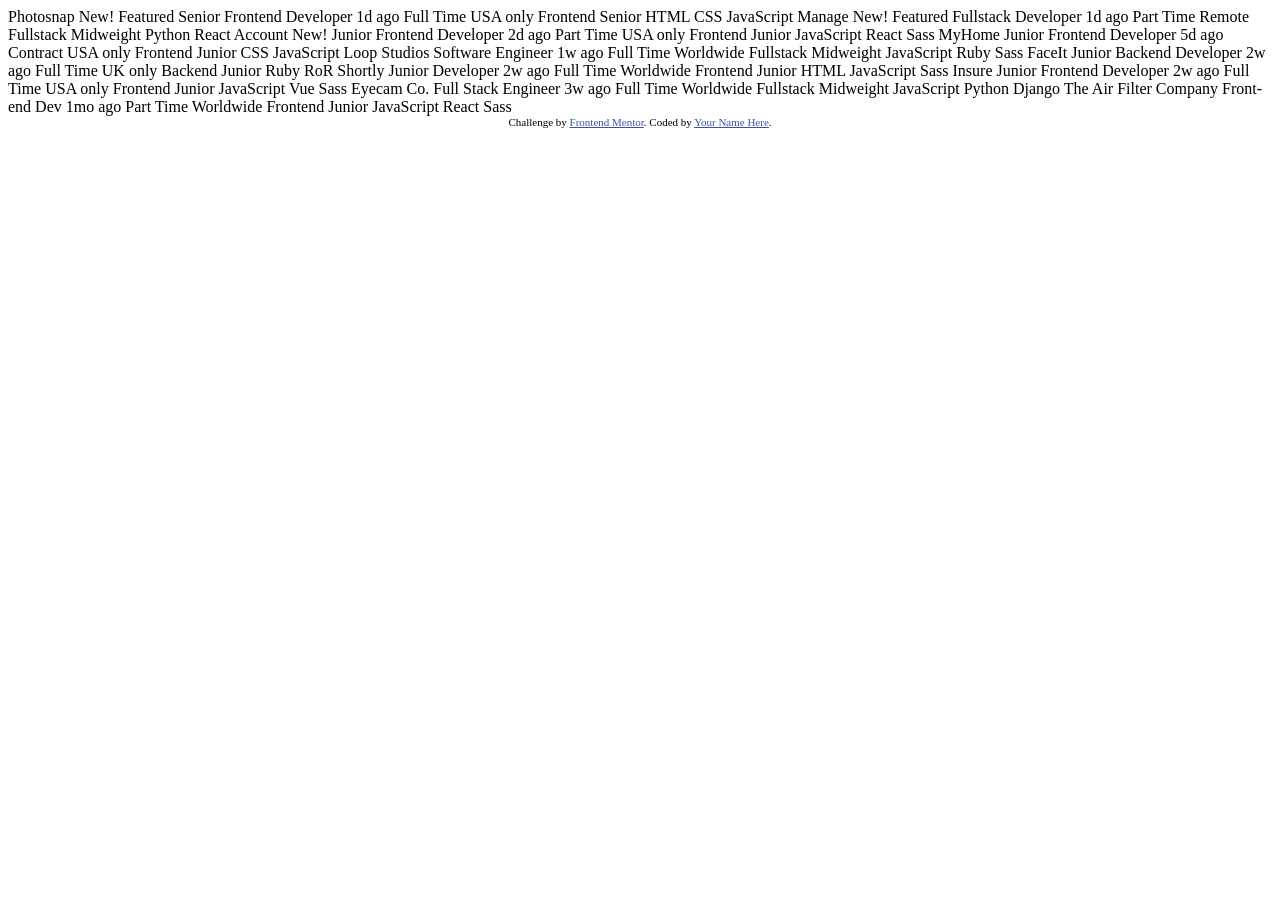
<file: intermediate/static-job-listings/index.html>
<!DOCTYPE html>
<html lang="en">
<head>
  <meta charset="UTF-8">
  <meta name="viewport" content="width=device-width, initial-scale=1.0"> <!-- displays site properly based on user's device -->

  <link rel="icon" type="image/png" sizes="32x32" href="./images/favicon-32x32.png">
  
  <title>Frontend Mentor | Job Listings</title>

  <!-- Feel free to remove these styles or customise in your own stylesheet 👍 -->
  <style>
    .attribution { font-size: 11px; text-align: center; }
    .attribution a { color: hsl(228, 45%, 44%); }
  </style>
</head>
<body>
  <!-- Item Start -->
  Photosnap
  New!
  Featured
  Senior Frontend Developer
  1d ago
  Full Time
  USA only
  <!-- Role -->
  Frontend
  <!-- Level -->
  Senior
  <!-- Languages -->
  HTML
  CSS
  JavaScript
  <!-- Item End -->

  <!-- Item Start -->
  Manage
  New!
  Featured
  Fullstack Developer
  1d ago
  Part Time
  Remote
  <!-- Role -->
  Fullstack
  <!-- Level -->
  Midweight
  <!-- Languages -->
  Python
  <!-- Tools -->
  React
  <!-- Item End -->

  <!-- Item Start -->
  Account
  New!
  Junior Frontend Developer
  2d ago
  Part Time
  USA only
  <!-- Role -->
  Frontend
  <!-- Level -->
  Junior
  <!-- Languages -->
  JavaScript
  <!-- Tools -->
  React
  Sass
  <!-- Item End -->

  <!-- Item Start -->
  MyHome
  Junior Frontend Developer
  5d ago
  Contract
  USA only
  <!-- Role -->
  Frontend
  <!-- Level -->
  Junior
  <!-- Languages -->
  CSS
  JavaScript
  <!-- Item End -->

  <!-- Item Start -->
  Loop Studios
  Software Engineer
  1w ago
  Full Time
  Worldwide
  <!-- Role -->
  Fullstack
  <!-- Level -->
  Midweight
  <!-- Languages -->
  JavaScript
  Ruby
  <!-- Tools -->
  Sass
  <!-- Item End -->

  <!-- Item Start -->
  FaceIt
  Junior Backend Developer
  2w ago
  Full Time
  UK only
  <!-- Role -->
  Backend
  <!-- Level -->
  Junior
  <!-- Languages -->
  Ruby
  <!-- Tools -->
  RoR
  <!-- Item End -->

  <!-- Item Start -->
  Shortly
  Junior Developer
  2w ago
  Full Time
  Worldwide
  <!-- Role -->
  Frontend
  <!-- Level -->
  Junior
  <!-- Languages -->
  HTML
  JavaScript
  <!-- Tools -->
  Sass
  <!-- Item End -->

  <!-- Item Start -->
  Insure
  Junior Frontend Developer
  2w ago
  Full Time
  USA only
  <!-- Role -->
  Frontend
  <!-- Level -->
  Junior
  <!-- Languages -->
  JavaScript
  <!-- Tools -->
  Vue
  Sass
  <!-- Item End -->

  <!-- Item Start -->
  Eyecam Co.
  Full Stack Engineer
  3w ago
  Full Time
  Worldwide
  <!-- Role -->
  Fullstack
  <!-- Level -->
  Midweight
  <!-- Languages -->
  JavaScript
  Python
  <!-- Tools -->
  Django
  <!-- Item End -->

  <!-- Item Start -->
  The Air Filter Company
  Front-end Dev
  1mo ago
  Part Time
  Worldwide
  <!-- Role -->
  Frontend
  <!-- Level -->
  Junior
  <!-- Languages -->
  JavaScript
  <!-- Tools -->
  React
  Sass
  <!-- Item End -->
  
  <div class="attribution">
    Challenge by <a href="https://www.frontendmentor.io?ref=challenge" target="_blank">Frontend Mentor</a>. 
    Coded by <a href="#">Your Name Here</a>.
  </div>
</body>
</html>
</file>
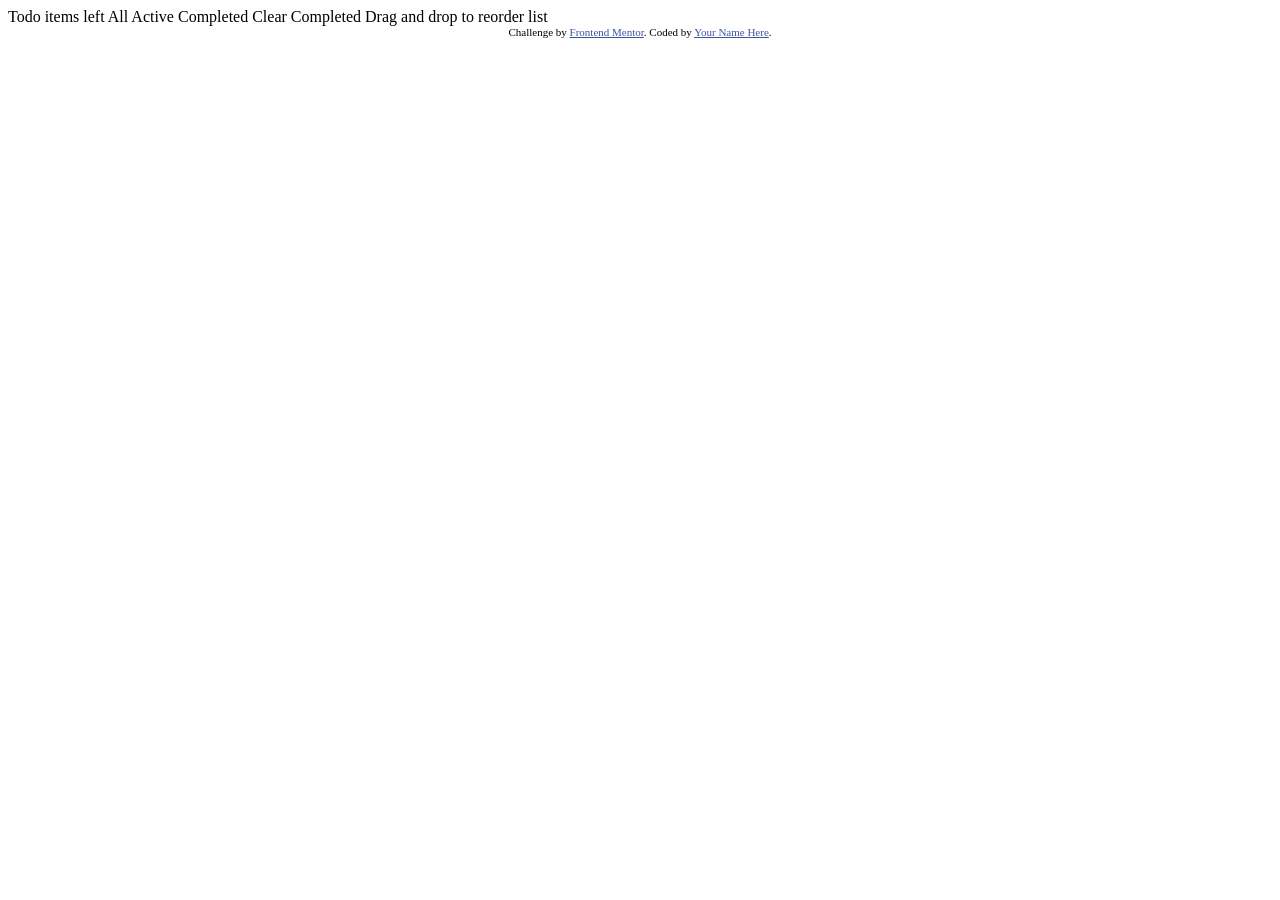
<file: intermediate/todo-app/index.html>
<!DOCTYPE html>
<html lang="en">
<head>
  <meta charset="UTF-8">
  <meta name="viewport" content="width=device-width, initial-scale=1.0"> <!-- displays site properly based on user's device -->

  <link rel="icon" type="image/png" sizes="32x32" href="./images/favicon-32x32.png">
  
  <title>Frontend Mentor | Todo app</title>

  <!-- Feel free to remove these styles or customise in your own stylesheet 👍 -->
  <style>
    .attribution { font-size: 11px; text-align: center; }
    .attribution a { color: hsl(228, 45%, 44%); }
  </style>
</head>
<body>

  Todo

  <!-- Add dynamic number --> items left

  All
  Active 
  Completed

  Clear Completed

  Drag and drop to reorder list

  <div class="attribution">
    Challenge by <a href="https://www.frontendmentor.io?ref=challenge" target="_blank">Frontend Mentor</a>. 
    Coded by <a href="#">Your Name Here</a>.
  </div>
</body>
</html>
</file>
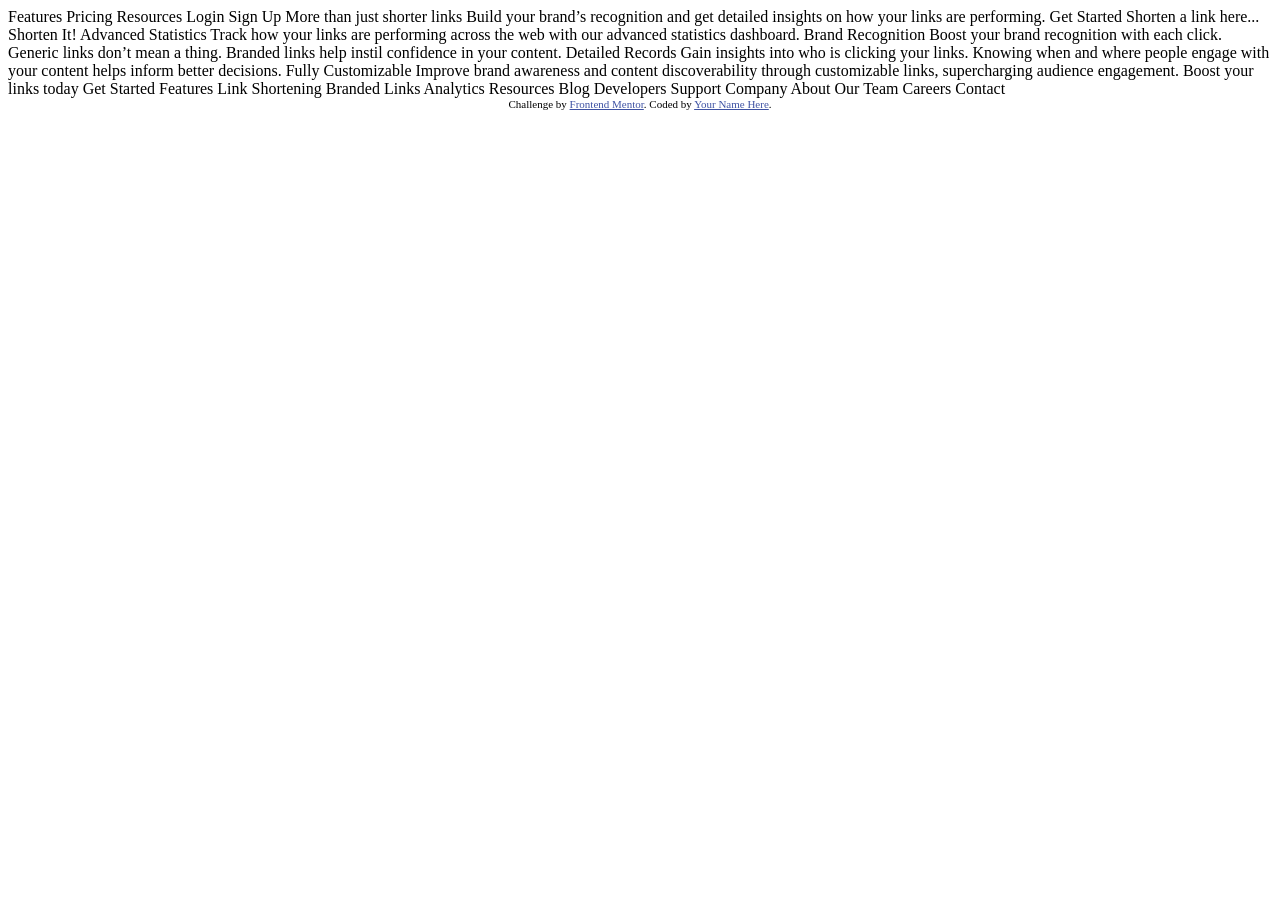
<file: intermediate/url-shortening-api/index.html>
<!DOCTYPE html>
<html lang="en">
<head>
  <meta charset="UTF-8">
  <meta name="viewport" content="width=device-width, initial-scale=1.0"> <!-- displays site properly based on user's device -->

  <link rel="icon" type="image/png" sizes="32x32" href="./images/favicon-32x32.png">
  
  <title>Frontend Mentor | Shortly URL shortening API Challenge</title>

  <!-- Feel free to remove these styles or customise in your own stylesheet 👍 -->
  <style>
    .attribution { font-size: 11px; text-align: center; }
    .attribution a { color: hsl(228, 45%, 44%); }
  </style>
</head>
<body>

  Features
  Pricing
  Resources

  Login
  Sign Up

  More than just shorter links

  Build your brand’s recognition and get detailed insights 
  on how your links are performing.

  Get Started
  
  Shorten a link here...

  Shorten It!

  Advanced Statistics

  Track how your links are performing across the web with our 
  advanced statistics dashboard.

  Brand Recognition

  Boost your brand recognition with each click. Generic links don’t 
  mean a thing. Branded links help instil confidence in your content.

  Detailed Records

  Gain insights into who is clicking your links. Knowing when and where 
  people engage with your content helps inform better decisions.

  Fully Customizable

  Improve brand awareness and content discoverability through customizable 
  links, supercharging audience engagement.

  Boost your links today

  Get Started

  Features

  Link Shortening
  Branded Links
  Analytics

  Resources

  Blog
  Developers
  Support

  Company

  About
  Our Team
  Careers
  Contact
  
  <div class="attribution">
    Challenge by <a href="https://www.frontendmentor.io?ref=challenge" target="_blank">Frontend Mentor</a>. 
    Coded by <a href="#">Your Name Here</a>.
  </div>
</body>
</html>
</file>
<file: resource/style.css>
@font-face {
    font-family: "PT_Mono";
    src:
        local("PT_Mono"),
        url("./Anta/Anta-Regular.ttf") format("TrueType");
}

:root {
    --clr-main: rgb(18, 0, 25);
    --clr-secondary: rgb(0, 171, 255);
    --clr-white: rgb(255, 255, 255);
}

*,
*::after,
*::before {
    padding: unset;
    margin: unset;
    box-sizing: border-box;
}

body {
    min-block-size: 100svh;
    font-family: "PT_Mono";
    background-color: var(--clr-main);
}

header {
    max-width: 80rem;
    margin-inline: auto;
    padding-block: 2rem;
    padding-inline: 1.75rem;
    display: flex;
    justify-content: space-between;
    align-items: center;
    border-bottom: 1px solid rgba(255, 255, 255, 0.4);
}

header a {
    display: block;
    padding-block: 0.5rem;
    padding-inline: 1.5rem;
    text-decoration: none;
    text-transform: capitalize;
    background-color: var(--clr-secondary);
    color: var(--clr-main);
    border-radius: 1px 5px 9px 19px;
    transition: 200ms ease-in-out;
    font-size: 1.1rem;
    letter-spacing: 3px;
    font-weight: 600;
}

header a:hover {
    background-color: var(--clr-white);
}

main {
    display: grid;
    gap: 2rem;
    align-items: center;
    max-width: 100rem;
    margin-inline: auto;
    margin-block: 3rem;
}

main section {
    padding-block: 0.5rem;
    padding-inline: 1rem;
    color: #f1f1ff;
}

main section h2 {
    text-transform: uppercase;
    font-size: 2rem;
    letter-spacing: 4px;
}

.solutions-links a {
    display: block;
    padding-block: 1rem;
    padding-inline: 2rem;
    margin-block: 1rem;
    border-radius: 1rem 1.5rem 1.8rem 2rem;
    color: #fff;
    opacity: 0.4;
    text-decoration: none;
    font-size: 1.5rem;
    background-color: rgb(53, 18, 101);
    transition: 200ms ease;
}

.solutions-links a:hover {
    background-color: var(--clr-secondary);
    color: var(--clr-main);
}
</file>
<file: advanced/rock-paper-scissors/css/style.css>
*,
*::after,
*::before {
  margin: unset;
  padding: unset;
  box-sizing: border-box;
}

body {
  background-image: linear-gradient(-126deg, hsl(214, 47%, 23%) 20%, hsl(237, 48%, 15%) 78%);
  background-repeat: no-repeat;
  min-height: 100dvh;

}

#wrapper {
  display: grid;
  width: 80%;
  margin: auto;
}

header {
  display: flex;
  justify-content: space-between;
  align-items: center;
  padding: 2rem 0;
}

strong {
  display: flex;
  flex-direction: column;
  gap: .33rem;
  color: hsl(229, 64%, 46%);
  background-color: hsl(246, 245%, 245%);
  padding: 1rem;
  text-align: center;
  font-size: 1.25rem;
  border-radius: 15px;
}

strong>span {
  font-size: 2rem;
  color: hsl(229, 25%, 31%);
}

#rules {
  position: absolute;
  bottom: 2rem;
  right: 2rem;
  padding: .5rem 1.9rem;
  border-radius: 10px;
  border: 1px solid #fff;
  background-color: transparent;
  color: hsl(246, 245%, 245%);
  text-transform: uppercase;
  cursor: pointer;
}
</file>
<file: intermediate/calculator-app/css/style.css>
:root {

  --Navy-850--main-background: hsl(222, 26%, 31%);
  --Navy-900--toggle-background--keypad-background: hsl(223, 31%, 20%);
  --Navy-950--screen-background: hsl(224, 36%, 15%);

  --Navy-700--key-background: hsl(225, 21%, 49%);
  --Navy-800--key-shadow: hsl(224, 28%, 35%);
  --Red-600-key-background-toggle: hsl(6, 63%, 50%);
  --Red-800-key-shadow: hsl(6, 70%, 34%);
  --Gray-200-key-background: hsl(0, 0%, 90%);
  --Gray-orange-400-key-shadow: hsl(28, 16%, 65%);


  --Navy-750: hsl(221, 14%, 31%);
  --White: hsl(0, 100%, 100%);
}


body {
  background-color: var(--Navy-850--main-background);
  color: var(--White);

}
</file>
